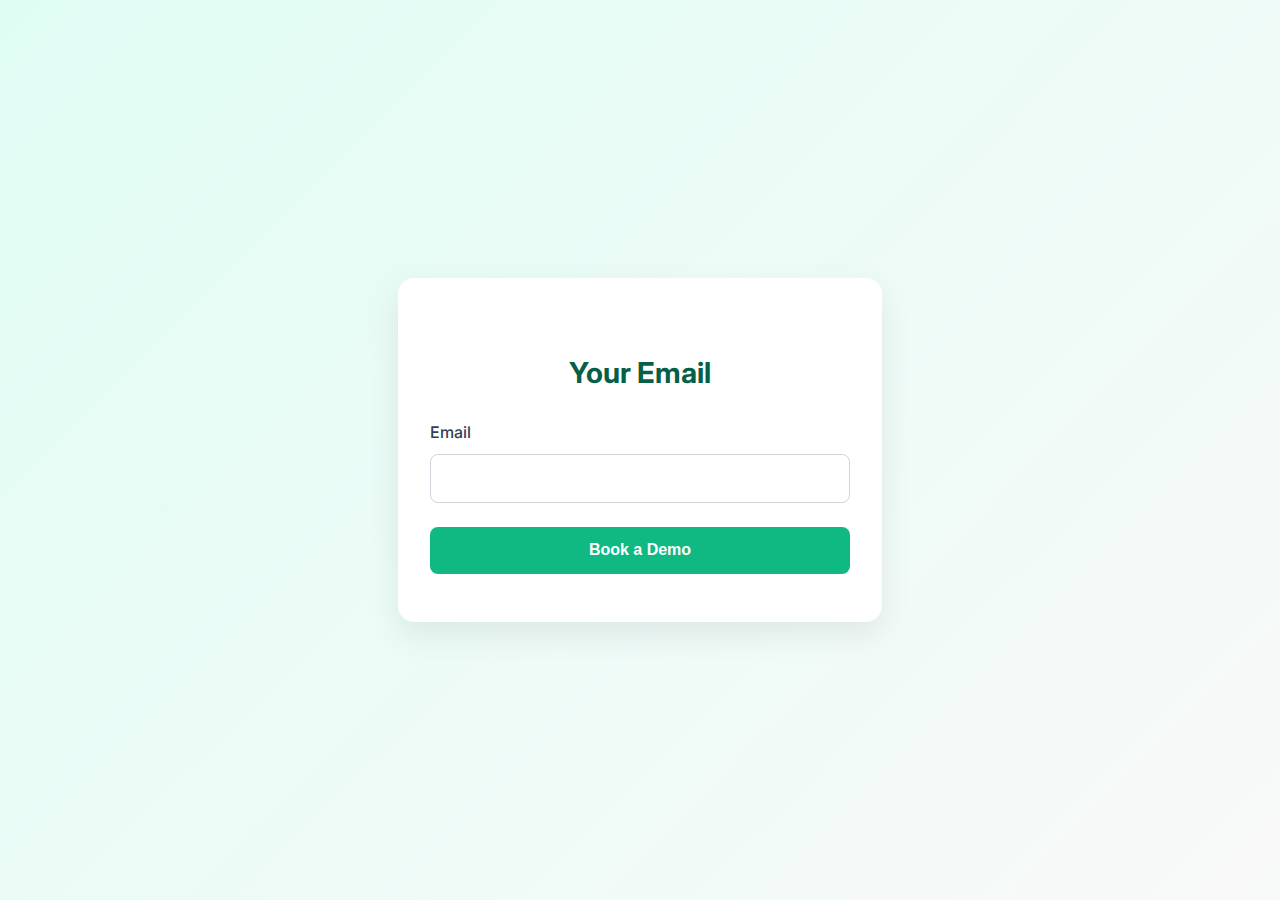
<file: login.html>
<!DOCTYPE html>
<html lang="en">
<head>
    <meta charset="UTF-8">
    <meta name="viewport" content="width=device-width, initial-scale=1.0">
    <title>Login / Sign Up</title>
    <link rel="stylesheet" href="clientloop.css">
    <link href="https://fonts.googleapis.com/css2?family=Inter:wght@400;500;600;700&display=swap" rel="stylesheet">
    <style>
        body {
            font-family: 'Inter', sans-serif;
            display: flex;
            justify-content: center;
            align-items: center;
            height: 100vh;
            margin: 0;
            background: linear-gradient(135deg, #e0fdf4 0%, #f9f9f9 100%);
        }
    
        .container {
            background: #ffffff;
            padding: 3rem 2rem;
            border-radius: 16px;
            box-shadow: 0 12px 32px rgba(0, 0, 0, 0.08);
            width: 100%;
            max-width: 420px;
            text-align: center;
            animation: fadeIn 0.8s ease;
        }
    
        .container h2 {
            margin-bottom: 1.5rem;
            color: #065f46;
            font-size: 1.8rem;
        }
    
        .input-group {
            margin-bottom: 1.5rem;
            text-align: left;
        }
    
        .input-group label {
            display: block;
            margin-bottom: 0.5rem;
            color: #374151;
            font-weight: 500;
        }
    
        .input-group input {
            width: 100%;
            padding: 0.9rem 1rem;
            border: 1px solid #d1d5db;
            border-radius: 8px;
            font-size: 1rem;
            box-sizing: border-box; /* ✅ Ensures padding doesn't overflow the container */
        }
    
        .input-group input:focus {
            outline: none;
            border-color: #10b981;
            box-shadow: 0 0 0 3px rgba(16, 185, 129, 0.2);
        }
    
        .btn {
            width: 100%;
            padding: 0.9rem;
            border: none;
            border-radius: 8px;
            background: #10b981;
            color: white;
            font-size: 1rem;
            font-weight: 600;
            cursor: pointer;
            transition: background 0.3s ease, transform 0.2s ease;
        }
    
        .btn:hover {
            background: #059669;
            transform: translateY(-2px);
        }
    
        @keyframes fadeIn {
            0% { opacity: 0; transform: translateY(20px); }
            100% { opacity: 1; transform: translateY(0); }
        }
    </style>
</head>
<body>
    <div class="container">
        <h2>Your Email</h2>
        <form id="demo-form">
            <div class="input-group">
                <label for="email">Email</label>
                <input type="email" id="email" required>
            </div>
            <input type="hidden" id="pricing-tier" value="">
            <button type="submit" class="btn">Book a Demo</button>
        </form>
    </div>

    <script>
        document.getElementById("demo-form").addEventListener("submit", function(event) {
            event.preventDefault();
            const email = document.getElementById("email").value;
            const scriptURL = 'https://script.google.com/macros/s/AKfycbyPxKb5c3Oi8Ntr9YC2gBuVg_CvEv2jvIwbQmE6qC6PuzCrfBqfgpL09M-Hg_qnoQeOlA/exec';
            
            fetch(scriptURL, {
                method: 'POST',
                body: new URLSearchParams({"email": email})
            })
            .then(response => alert("Thank you! Your request has been submitted."))
            .catch(error => console.error("Error!", error.message));
        });
    </script>
</body>
</html>
</file>
<file: clientloop.css>
body {
    margin: 0;
    font-family: 'Inter', sans-serif;
    line-height: 1.6;
    color: #333;
    background: #f9f9f9;
}

.header {
    background: #ffffff;
    padding: 1rem 2rem;
    display: flex;
    justify-content: space-between;
    align-items: center;
    box-shadow: 0 2px 5px rgba(0, 0, 0, 0.1);
    position: sticky;
    top: 0;
    z-index: 1000;
}

.navbar {
    display: flex;
    justify-content: space-between;
    align-items: center;
    width: 100%;
}

.logo {
    font-size: 1.8rem;
    font-weight: 700;
    color: #64d68a;
}

.nav-links {
    list-style: none;
    display: flex;
    gap: 1.5rem;
    margin: 0;
}

.nav-links li {
    display: inline;
}

.nav-links a {
    text-decoration: none;
    color: #333;
    font-weight: 500;
    transition: color 0.3s ease;
}

.nav-links a:hover {
    color: #64d68a;
}

.cta-buttons a {
    text-decoration: none;
    padding: 0.5rem 1rem;
    border-radius: 4px;
    font-weight: 500;
    transition: #fff 0.3s ease;
}

.btn-primary {
    background: #64d68a;
    color: #fff;
}

.btn-primary:hover {
    background: #4daf6e;
}

.btn-secondary {
    background: #f7f7f7;
    color: #333;
    border: 1px solid #ccc;
}

.btn-secondary:hover {
    background: #eaeaea;
}

.hero {
    display: flex;
    justify-content: space-between;
    align-items: center;
    padding: 4rem 2rem;
    background: linear-gradient(135deg, #64d68a, #a8d9b8);
    color: white;
}

.hero-content {
    max-width: 50%;
}

.hero-content h1 {
    font-size: 3rem;
    color: #ffffff;
}

.hero-content p {
    font-size: 1.2rem;
    margin: 1rem 0;
    color: #f0f0f0;
}

.hero-buttons a {
    margin-right: 1rem;
}

.hero-image img {
    max-width: 100%;
    height: auto;
}

.features {
    padding: 4rem 2rem;
    background: #ffffff;
    text-align: center;
}

.features h2 {
    font-size: 2.5rem;
    color: #333;
    margin-bottom: 2rem;
}

.features-container {
    display: flex;
    justify-content: space-around;
    gap: 2rem;
}

.feature {
    max-width: 30%;
    background: #f7f7f7;
    padding: 2rem;
    border-radius: 8px;
    box-shadow: 0 10px 20px rgba(0, 0, 0, 0.1);
    opacity: 0;
    transform: translateY(20px);
    animation: fadeIn 1s ease-out forwards;
}

.feature h3 {
    color: #64d68a;
    margin-bottom: 1rem;
}

.feature p {
    color: #555;
}

@keyframes fadeIn {
    from {
        opacity: 0;
        transform: translateY(20px);
    }
    to {
        opacity: 1;
        transform: translateY(0);
    }
}

.feature:nth-child(1) {
    animation-delay: 0.2s;
}

.feature:nth-child(2) {
    animation-delay: 0.4s;
}

.feature:nth-child(3) {
    animation-delay: 0.6s;
}

.how-it-works {
    padding: 4rem 2rem;
    background: #f0f9ff;
    text-align: center;
}

.how-it-works h2 {
    margin-bottom: 2rem;
}

.steps-container {
    display: flex;
    justify-content: space-around;
    gap: 2rem;
}

.step {
    text-align: center;
    max-width: 25%;
    background: #ffffff;
    padding: 1.5rem;
    border-radius: 8px;
    box-shadow: 0 5px 15px rgba(0, 0, 0, 0.1);
}

.step-number {
    font-size: 2rem;
    color: #64d68a;
    font-weight: 700;
    margin-bottom: 0.5rem;
}

.pricing {
    padding: 4rem 2rem;
    background: #ffffff;
    text-align: center;
}

.pricing h2 {
    margin-bottom: 2rem;
}

.pricing-plans {
    display: flex;
    justify-content: space-around;
    gap: 2rem;
}

.plan {
    background: #f7f7f7;
    padding: 2rem;
    border-radius: 8px;
    box-shadow: 0 10px 20px rgba(0, 0, 0, 0.1);
    max-width: 30%;
}

.plan h3 {
    color: #64d68a;
    margin-bottom: 1rem;
}

.plan ul {
    list-style: none;
    padding: 0;
    margin: 0;
}

.plan ul li {
    margin: 0.5rem 0;
    color: #555;
}

.footer {
    background: #f7f7f7;
    text-align: center;
    padding: 1rem 2rem;
    font-size: 0.9rem;
    color: #555;
}

.footer-links {
    list-style: none;
    display: flex;
    justify-content: center;
    gap: 1.5rem;
    margin: 0;
    padding: 0;
}

.footer-links a {
    text-decoration: none;
    color: #333;
    transition: color 0.3s ease;
}

.footer-links a:hover {
    color: #64d68a;
}
</file>
